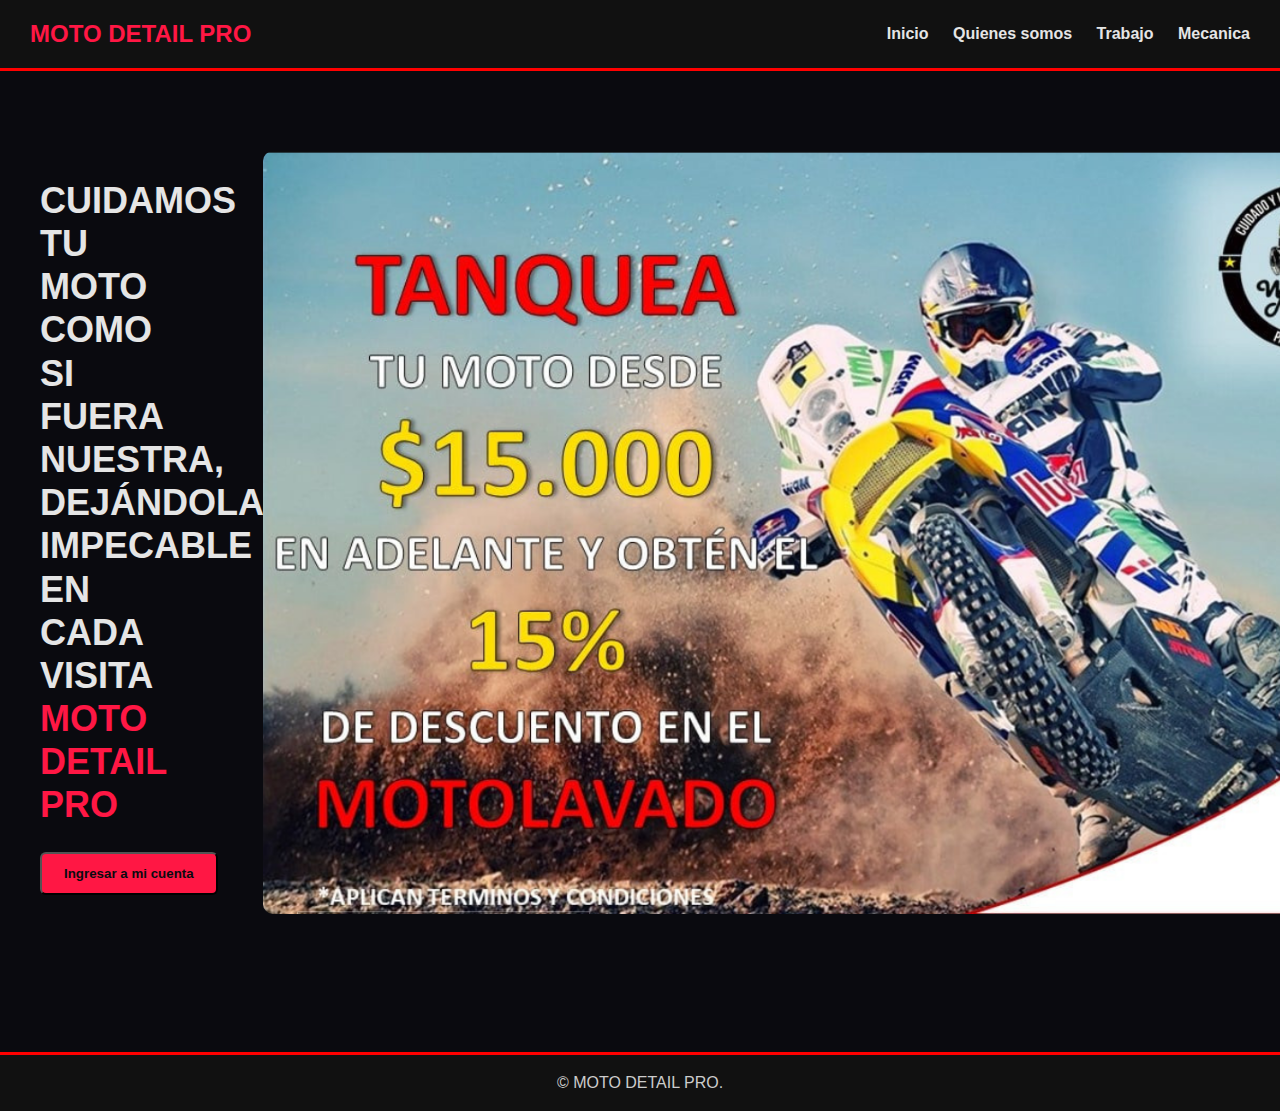
<file: index.html>
<!DOCTYPE html>
<html lang="es">

<head>
  <meta charset="UTF-8">
  <meta name="viewport" content="width=device-width, initial-scale=1.0">
  <title>MOTODETAIL PRO</title>
  <link rel="stylesheet" href="styles.css">
</head>

<body>


  <header id="top">
    <h1>MOTO DETAIL PRO</h1>
    <nav>
      <a href="index.html">Inicio</a>
      <a href="somos.html">Quienes somos</a>
      <a href="trabajo.html">Trabajo</a>
      <a href="mecanica.html">Mecanica</a>
    </nav>
  </header>

  
  <main>

    <section class="hero">
      <div class="hero-text">
        <h2>
          CUIDAMOS TU MOTO COMO SI FUERA NUESTRA,
          DEJÁNDOLA IMPECABLE EN CADA VISITA
          <br>
          <span class="highlight">MOTO DETAIL PRO</span>
        </h2>

        <button class="btn btn-open">Ingresar a mi cuenta</button>

      </div>

      <figure>
        <img src="img/img1.png" alt="MOTO DETAIL PRO" class="hero-img">
      </figure>0
    </section>

  
    <section class="modal hidden" id="authModal" role="dialog" aria-hidden="true">

  <button class="btn-close" id="closeAuth">X</button>

  <!-- TABS -->
  <div class="tabs">
      <button class="tab active" data-tab="login">Iniciar Sesión</button>
      <button class="tab" data-tab="register">Crear Cuenta</button>
      <button class="tab" data-tab="recover">Recuperar Contraseña</button>
  </div>

  <!-- LOGIN -->
  <div class="tab-content active" id="tab-login">
      <h2 class="modal-title">Bienvenido de nuevo</h2>

      <label>Email</label>
      <input type="email" id="loginEmail" class="campo">
      <p class="error" id="loginEmailError"></p>

      <label>Contraseña</label>
      <input type="password" id="loginPassword" class="campo">
      <p class="error" id="loginPassError"></p>

      <button class="btn-auth" id="btnLogin">Ingresar</button>
  </div>

  <!-- REGISTRO -->
  <div class="tab-content" id="tab-register">
      <h2 class="modal-title">Crear una cuenta</h2>

      <label>Nombre completo</label>
      <input type="text" id="regNombre" class="campo">
      <p class="error" id="regNombreError"></p>

      <label>Email</label>
      <input type="email" id="regEmail" class="campo">
      <p class="error" id="regEmailError"></p>

      <label>Contraseña</label>
      <input type="password" id="regPassword" class="campo">
      <p class="error" id="regPassError"></p>

      <label>Edad</label>
      <input type="number" id="regEdad" class="campo">
      <p class="error" id="regEdadError"></p>

      <button class="btn-auth" id="btnRegister">Crear Cuenta</button>
  </div>

  <!-- RECUPERAR CONTRASEÑA -->
  <div class="tab-content" id="tab-recover">
      <h2 class="modal-title">Recuperar Contraseña</h2>

      <label>Ingresa tu Email</label>
      <input type="email" id="recEmail" class="campo">
      <p class="error" id="recEmailError"></p>

      <button class="btn-auth" id="btnRecover">Enviar enlace</button>

      <p class="recover-info">* Te enviaremos un enlace simulado para restablecer tu contraseña.</p>
  </div>

</section>

<div class="overlay hidden"></div>

    <div class="overlay hidden"></div>

  </main>

  <footer>
    <p>&copy; MOTO DETAIL PRO.</p>
  </footer>

  <script src="script.js"></script>

</body>
</html>
</file>
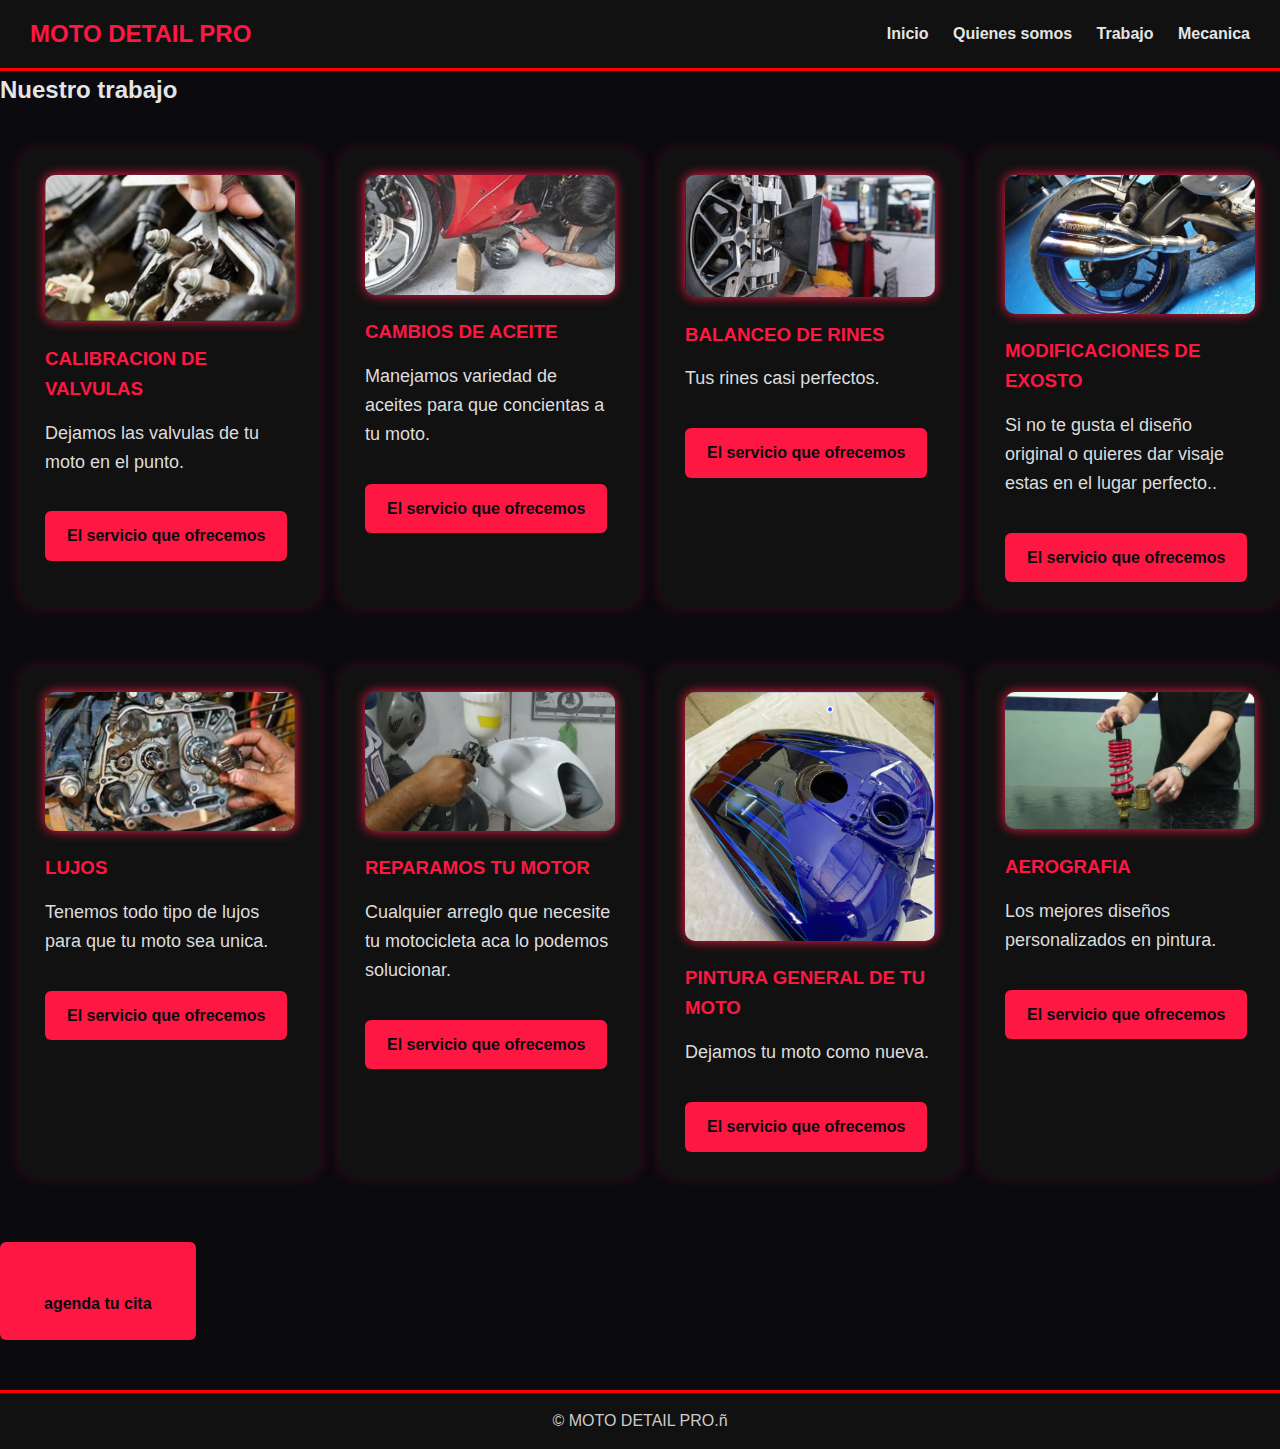
<file: mecanica.html>
<!DOCTYPE html>
<html lang="es">

<head>
  <meta charset="UTF-8">
  <meta name="viewport" content="width=device-width, initial-scale=1.0">
  <title>MOTODETAIL PRO</title>
  <link rel="stylesheet" href="styles.css">
</head>

<body>

  <header id="top">
    <h1>MOTO DETAIL PRO</h1>
    <nav>
      <a href="index.html">Inicio</a>
      <a href="somos.html">Quienes somos</a>
      <a href="trabajo.html">Trabajo</a>
      <a href="mecanica.html">Mecanica</a>
    </nav>
  </header>

  <main>
    <h2>Nuestro trabajo</h2>

    <div class="portfolio">

      <div class="card">
        <img src="img/img5.png" alt="MOTO GP">
        <h3>CALIBRACION DE VALVULAS</h3>
        <p>Dejamos las valvulas de tu moto en el punto.</p>
        <a href="#" class="btn" target="_blank">El servicio que ofrecemos</a>
      </div>


      <div class="card">
        <img src="img/img6.png" alt="Formula1">
        <h3>CAMBIOS DE ACEITE</h3>
        <p>Manejamos variedad de aceites para que concientas a tu moto.</p>
        <a href="#" class="btn" target="_blank">El servicio que ofrecemos</a>
      </div>


      <div class="card">
        <img src="img/img7.png" alt="Red bull">
        <h3>BALANCEO DE RINES</h3>
        <p>Tus rines casi perfectos.</p>
        <a href="#" class="btn" target="_blank">El servicio que ofrecemos</a>
      </div>


      <div class="card">
        <img src="img/img8.png" alt="MOTO GP">
        <h3>MODIFICACIONES DE EXOSTO</h3>
        <p>Si no te gusta el diseño original o quieres dar visaje estas en el lugar perfecto..</p>
        <a href="#" class="btn" target="_blank">El servicio que ofrecemos</a>
      </div>


      <div class="card">
        <img src="img/img9.png" alt="Formula1">
        <h3>BAÑO AL DETALLE</h3>
        <p>Productos premium para tu moto.</p>
        <a href="#" class="btn" target="_blank">El servicio que ofrecemos</a>
      </div>


      <div class="card">
        <img src="img/img10.png" alt="Red bull">
        <h3>LUJOS</h3>
        <p>Tenemos todo tipo de lujos para que tu moto sea unica.</p>
        <a href="#" class="btn" target="_blank">El servicio que ofrecemos</a>
      </div>



      <div class="card">
        <img src="img/img11.png" alt="MOTO GP">
        <h3>REPARAMOS TU MOTOR</h3>
        <p>Cualquier arreglo que necesite tu motocicleta aca lo podemos solucionar.</p>
        <a href="#" class="btn" target="_blank">El servicio que ofrecemos</a>
      </div>

      <div class="card">
        <img src="img/img12.png" alt="Formula1">
        <h3>PINTURA GENERAL DE TU MOTO</h3>
        <p>Dejamos tu moto como nueva.</p>
        <a href="#" class="btn" target="_blank">El servicio que ofrecemos</a>
      </div>



      <div class="card">
        <img src="img/img13.png" alt="Red bull">
        <h3>AEROGRAFIA</h3>
        <p>Los mejores diseños personalizados en pintura.</p>
        <a href="#" class="btn" target="_blank">El servicio que ofrecemos</a>
      </div>


      <div class="card">
        <img src="img/img14.png" alt="Formula1">
        <h3>ARREGLO DE SUSPENCIÒN</h3>
        <p>Hacemos arreglos y mantenimientos a tu suspencion.</p>
        <a href="#" class="btn" target="_blank">El servicio que ofrecemos</a>
      </div>


    </div>
<div class="btn">
<a href="#" class="btn2" target="_blank">agenda tu cita</a>
      </div>



  </main>

  <footer>
    <p>&copy; MOTO DETAIL PRO.ñ


    </p>
  </footer>

</body>

</html>
</file>
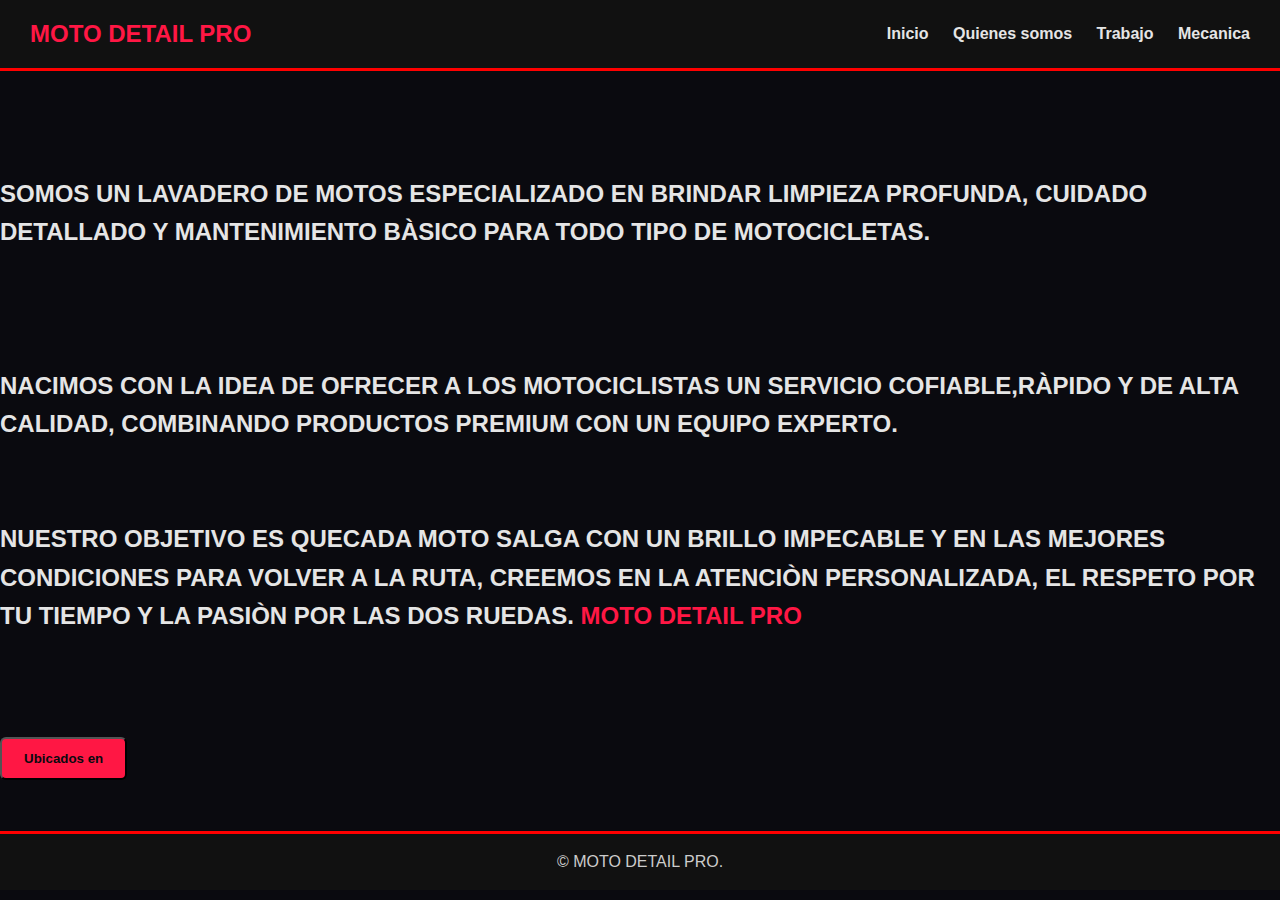
<file: somos.html>
<!DOCTYPE html>
<html lang="es">

<head>
  <meta charset="UTF-8">
  <meta name="viewport" content="width=device-width, initial-scale=1.0">
  <title>MOTODETAIL PRO</title>
  <link rel="stylesheet" href="styles.css">
</head>


<body>

  <header id="top">
    <h1>MOTO DETAIL PRO</h1>
    <nav>
      <a href="index.html">Inicio</a>
      <a href="somos.html">Quienes somos</a>
      <a href="trabajo.html">Trabajo</a>
      <a href="mecanica.html">Mecanica</a>
    </nav>
  </header>


  <main>
    <section class="hero2">
    <br>
    <br>
    <br>
    <br>
      <div class="hero-text2">
        <h2>
          SOMOS UN LAVADERO DE MOTOS ESPECIALIZADO EN BRINDAR LIMPIEZA PROFUNDA, CUIDADO DETALLADO Y MANTENIMIENTO
          BÀSICO
          PARA TODO TIPO DE MOTOCICLETAS.<br><br><br><br>NACIMOS CON LA IDEA DE OFRECER A LOS MOTOCICLISTAS UN SERVICIO
          COFIABLE,RÀPIDO
          Y DE ALTA CALIDAD, COMBINANDO PRODUCTOS PREMIUM CON UN EQUIPO EXPERTO.
          <br>
          <br>
          <br>
          NUESTRO OBJETIVO ES QUECADA MOTO SALGA CON UN BRILLO IMPECABLE Y EN LAS MEJORES CONDICIONES PARA VOLVER A LA
          RUTA,
          CREEMOS EN LA ATENCIÒN PERSONALIZADA, EL RESPETO POR TU TIEMPO Y LA PASIÒN POR LAS DOS RUEDAS.
          <span class="highlight">MOTO DETAIL PRO</span>
        </h2>
        <br>
        <br>
        <br>

 
<button class="btn-ubicacion btn">Ubicados en</button>



<section class="modal modal-ubicacion hidden">
        <h1 class="titulo">Nuestra Ubicación</h1>

        <div class="contenedor">
            <button class="btn-close btn-close-ubicacion">X</button>

            <h2>Estamos ubicados en:</h2>

            <p class="texto-ubicacion">
                 <strong>Funza - Cundinamarca - Colombia</strong><br>
                Barrio <strong>Villa Paul</strong><br>
                
            </p>

            <div class="mapa">
                
                <iframe 
                    src="https://www.google.com/maps/embed?pb=!1m18!1m12!1m3!1d3976.7322000972114!2d-74.2154666!3d4.7129462!2m3!1f0!2f0!3f0!3m2!1i1024!2i768!4f13.1!3m3!1m2!1s0x8e3f8938c36e6711%3A0xb0ff1bf43ca58f38!2sCl.%2010%20%2315-30%2C%20Funza%2C%20Cundinamarca!5e0!3m2!1ses-419!2sco!4v1732823159000!5m2!1ses-419!2sco"
                    width="100%"
                    height="250"
                    style="border:0; border-radius:10px;"
                    allowfullscreen=""
                    loading="lazy">
                </iframe>
            </div>
        </div>
</section>

<div class="overlay overlay-ubicacion hidden"></div>

      </div>
  </main>



  <footer>
    <p>&copy; MOTO DETAIL PRO.</p>
  </footer>
  <script src="script.js"></script>


</body>

</html>
</file>
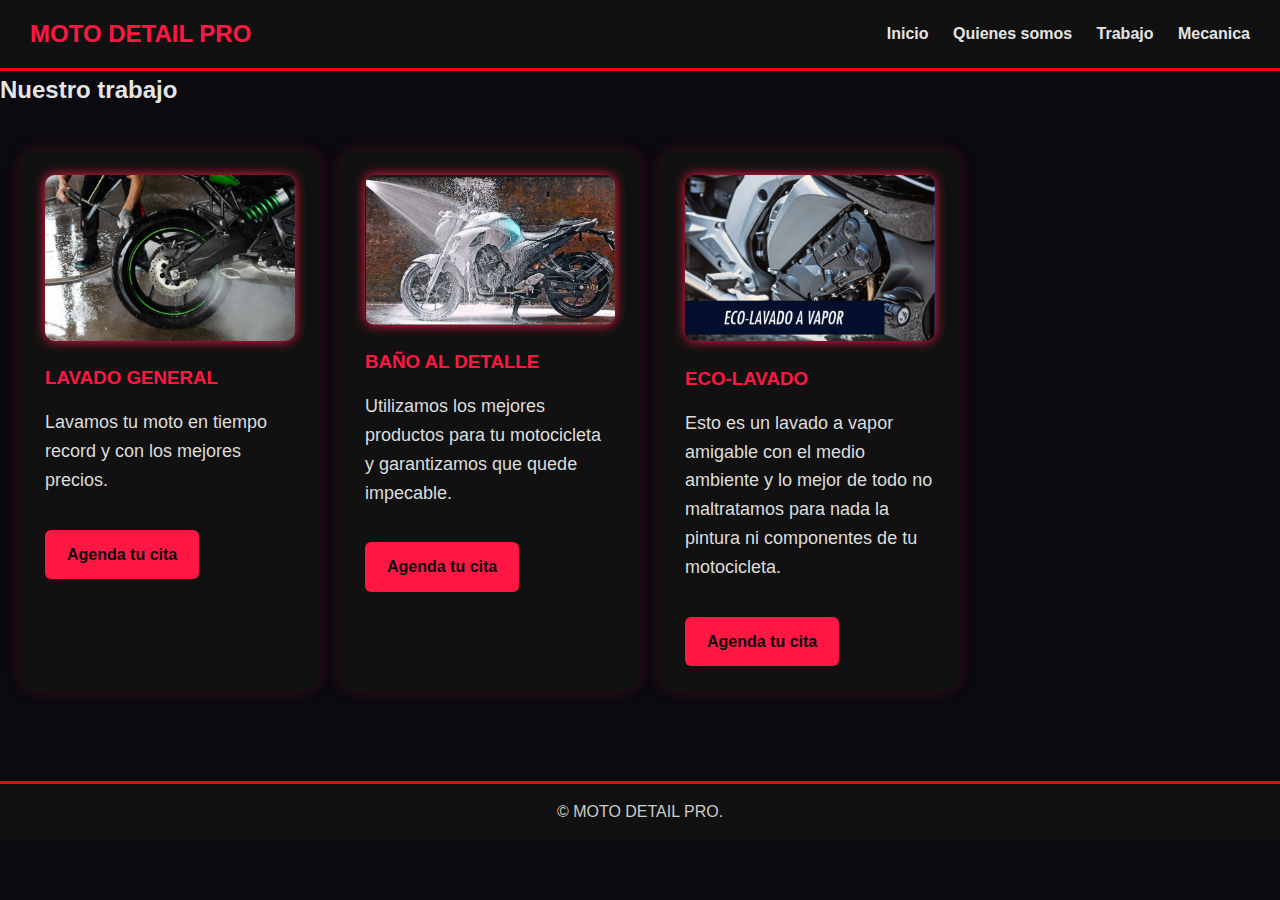
<file: trabajo.html>
<!DOCTYPE html>
<html lang="es">

<head>
  <meta charset="UTF-8">
  <meta name="viewport" content="width=device-width, initial-scale=1.0">
  <title>MOTODETAIL PRO</title>
  <link rel="stylesheet" href="styles.css">
</head>

<body>



  <!-- Header -->
  <header id="top">
    <h1>MOTO DETAIL PRO</h1>
    <nav>
      <a href="index.html">Inicio</a>
      <a href="somos.html">Quienes somos</a>
      <a href="trabajo.html">Trabajo</a>
      <a href="mecanica.html">Mecanica</a>
    </nav>
  </header>

  <main>
    <h2>Nuestro trabajo</h2>
    <div class="portfolio">
      <div class="card">
        <img src="img/img2.png" alt="MOTO GP">
        <h3>LAVADO GENERAL</h3>
        <p>Lavamos tu moto en tiempo record y con los mejores precios.</p>
        <a href="********" class="btn" target="_blank">Agenda tu cita</a>
      </div>

      <div class="card">
        <img src="img/img3.png" alt="Formula1">
        <h3>BAÑO AL DETALLE</h3>
        <p>Utilizamos los mejores productos para tu motocicleta y garantizamos que quede impecable.</p>
        <a href="******" class="btn" target="_blank">Agenda tu cita</a>
      </div>

      <div class="card">
        <img src="img/img4.png" alt="Red bull">
        <h3>ECO-LAVADO</h3>
        <p>Esto es un lavado a vapor amigable con el medio ambiente y lo mejor de todo no maltratamos para nada la
          pintura ni componentes de tu motocicleta.</p>
        <a href="*****" class="btn" target="_blank">Agenda tu cita</a>
      </div>
    </div>
  </main>


  <!-- Footer -->
  <footer>
    <p>&copy; MOTO DETAIL PRO.</p>
  </footer>

</body>

</html>
</file>
<file: styles.css>
* {
  margin: 0;
  padding: 0;
  box-sizing: border-box;
}


body {
  background: #0A0A0F;
  font-family: Arial, sans-serif;
  color: #e5e5e5;
  line-height: 1.6;
}

header {
  background: #111;
  color: #FF1744;
  display: flex;
  justify-content: space-between;
  align-items: center;
  padding: 15px 30px;
  border-bottom: 3px solid red; 
}

header h1 {
  margin: 0;
  font-size: 24px; 
  font-weight: 900;
}

nav a {
  margin-left: 20px;
  color: #e5e5e5;
  text-decoration: none;
  font-weight: bold;
  transition: 0.3s;
}

nav a:hover {
  color: #FF1744;
}

.hero {
  display: flex;               
  justify-content: space-between;
  align-items: center;
  padding: 80px 40px;
  text-align: left;            
}

.hero h2 {
  width: 55%;                 
  font-size: 36px;           
  font-weight: 900;
  line-height: 1.2;
  text-transform: uppercase;
}

.highlight {
  color: #FF1744;
  font-weight: 900;
}

.hero-img {
  width: 1350px;
  border-radius: 10px;

  align-self: flex-end;  
}

.hero2 {
  display: text;               
  justify-content: space-between;
  align-items: center;
  padding: 1px 0px;
  text-align: left;            
}
.hero-img2 {
  width: 800px;
  border-radius: 10px;

  align-self:center ;  
}

.btn {
  display: inline-block;
  padding: 12px 22px;
  background: #FF1744;
  color: #0A0A0F;
  font-weight: bold;
  border-radius: 6px;
  text-decoration: none;
  transition: 0.3s;
  margin-top: 25px;
}

.btn:hover {
  background: #ff2e55;
  transform: scale(1.05);
}

section {
  padding: 40px 20px;
  text-align: center;
}

.card {
  background: #111;
  border-radius: 16px;
  padding: 25px;
  margin: 20px auto;
  max-width: 800px;
  box-shadow: 0 0 15px rgba(255, 23, 68, 0.2);
  transition: 0.3s;
}

.card:hover {
  transform: translateY(-8px) scale(1.02);
  box-shadow: 0 0 25px #FF1744;
}

.card h1,
.card h2,
.card h3 {
  color: #FF1744;
  margin-bottom: 15px;
}

.card p,
.card li {
  color: #ccc;
  margin-bottom: 10px;
}

.profile-pic {
  width: 150px;
  border-radius: 50%;
  margin-bottom: 20px;
  box-shadow: 0 0 10px #FF1744;
}

.buttons a {
  display: inline-block;
  margin: 10px;
  padding: 10px 18px;
  background: #FF1744;
  color: #0A0A0F;
  font-weight: bold;
  border-radius: 8px;
  text-decoration: none;
  transition: 0.3s;
  box-shadow: 0 0 10px #FF1744;
}

.buttons a:hover {
  box-shadow: 0 0 20px #FF1744, 0 0 40px #FF1744;
  transform: scale(1.08);
}

.portfolio {
  display: grid;
  grid-template-columns: repeat(auto-fit, minmax(280px, 1fr));
  gap: 25px;
  padding: 20px;
}

.portfolio .card img {
  width: 250px;
  margin-bottom: 15px;
  filter: drop-shadow(0 0 6px #FF1744);
}

.contact-section {
  text-align: center;
  max-width: 600px;
  margin: auto;
}

.contact-img {
  width: 300px;
  margin: 20px auto;
  display: block;
  border-radius: 12px;
  box-shadow: 0 0 15px #FF1744;
}

.contact-form {
  display: flex;
  flex-direction: column;
  gap: 15px;
  margin-top: 20px;
}

.contact-form label {
  text-align: left;
  font-weight: bold;
  color: #FF1744;
}

.contact-form input,
.contact-form textarea {
  padding: 10px;
  border: none;
  border-radius: 8px;
  outline: none;
  background: #1a1a1a;
  color: #e5e5e5;
  font-size: 14px;
  box-shadow: inset 0 0 6px rgba(255, 23, 68, 0.5);
  transition: 0.3s;
}

.contact-form input:focus,
.contact-form textarea:focus {
  box-shadow: 0 0 12px #FF1744;
}

footer {
  background: #111;
  color: #ccc;
  text-align: center;
  padding: 15px;
  margin-top: 50px;
  border-top: 3px solid red;
}

.portfolio {
  display: grid;
  grid-template-columns: repeat(5, 1fr);
  gap: 20px;
  padding: 20px;
}



.card img {
  width: 100%;
  border-radius: 10px;
}
.btn2 {
  
  display: inline-block;
  padding: 12px 22px;
  background: #FF1744;
  color: #0A0A0F;
  font-weight: bold;
  border-radius: 6px;
  text-decoration: none;
  transition: 0.3s;
  margin-top: 25px;

}



.hidden {
  display: none;
}

.btn-close {
  background: #FF1744;
  color: #111;
  border: none;
  padding: 8px 12px;
  border-radius: 5px;
  cursor: pointer;
  font-weight: bold;
  float: right;
}

.overlay {
  position: fixed;
  top: 0;
  left: 0;
  width: 100%;
  height: 100%;
  background: rgba(0, 0, 0, 0.7);
  z-index: 1000;
}


.modal {
    position: fixed;
    top: 50%;
    left: 50%;
    transform: translate(-50%, -50%);

    width: 420px;
    padding: 20px;

    background: #0d0f11;
    border: 1px solid #ff003366;
    border-radius: 15px;

    box-shadow: 
        0 0 25px #ff002255,
        0 0 60px #ff000022 inset,
        0 0 80px #ff002244 inset;

    z-index: 200;
    display: flex;
    flex-direction: column;
    gap: 1rem;

    animation: modalFade 0.25s ease-out;
}

@keyframes modalFade {
    from { opacity: 0; transform: translate(-50%, -48%); }
    to   { opacity: 1; transform: translate(-50%, -50%); }
}

.titulo {
    color: #ff1a1a;
    background: #3a0000;
    padding: 12px;
    border-radius: 10px;
    text-align: center;
    font-size: 1.3em;
    font-weight: 800;
    text-shadow: 0 0 12px #ff2a2a, 0 0 20px #ff0000;
    font-family: "Orbitron", sans-serif;
}

.contenedor {
    background: #111;
    padding: 20px;
    border-radius: 12px;
    box-shadow: 0 0 20px #ff000033;
}

label {
    font-size: 14px;
    font-weight: bold;
    color: #ffb3b3;
}

.campo {
    width: 100%;
    padding: 10px;
    margin-bottom: 8px;

    background: #0b0f11;
    border: 1px solid #660000;
    border-radius: 6px;

    color: #ffd6d6;
    font-size: 14px;
    transition: 0.25s;
}

.campo:focus {
    border-color: #ff1a1a;
    box-shadow: 
        0 0 10px #ff1a1a,
        0 0 20px #ff000099 inset;
    outline: none;
}

.error {
    color: #ff3b3b;
    font-size: 13px;
    height: 16px;
}

.botones button {
    flex: 1;
    margin: 5px;
    padding: 10px;

    background: #990000;
    color: white;

    border: none;
    border-radius: 6px;
    cursor: pointer;
    font-weight: bold;

    transition: 0.25s;
    box-shadow: 
        0 0 10px #ff000066,
        0 0 20px #ff000033 inset;
}

.botones button:hover {
    background: #ff1a1a;
    box-shadow: 
        0 0 18px #ff0000,
        0 0 30px #ff0000aa inset;
}

.btn-close {
    position: absolute;
    top: 12px;
    right: 12px;

    background: #ff1a1a;
    color: white;
    font-weight: bold;

    border: none;
    border-radius: 50%;
    padding: 8px 12px;
    cursor: pointer;

    transition: 0.25s;
    box-shadow: 0 0 10px #ff000088;
}

.btn-close:hover {
    background: #ff4949;
    box-shadow: 0 0 14px #ff0000cc;
}

.resultado {
    margin-top: 15px;
    padding: 12px;

    background: #0c0c0c;
    border-left: 3px solid #ff1a1a;
    border-radius: 6px;

    box-shadow: 0 0 15px #ff000055;
    color: #ffbdbd;
    display: none;
}


.overlay {
    position: fixed;
    top: 0;
    left: 0;
    width: 100%;
    height: 100%;

    background: rgba(60, 0, 0, 0.65);
    backdrop-filter: blur(3px);
    z-index: 100;
}

.hidden { display: none; }


.modal-ubicacion .texto-ubicacion {
    color: #ffb3b3;
    font-size: 15px;
    margin-bottom: 15px;
}

.mapa iframe {
    border: 1px solid #ff1a1a;
    box-shadow: 0 0 15px #ff000055;
}

/* ====== MODAL AUTH PROFESIONAL ======= */

.tabs {
    display: flex;
    justify-content: space-around;
    margin-bottom: 18px;
}

.tab {
    flex: 1;
    margin: 0 4px;
    padding: 10px;
    background: #1a0000;
    border: 1px solid #550000;
    color: #ffbdbd;
    cursor: pointer;
    border-radius: 6px;
    font-weight: bold;
    transition: 0.25s;
    text-align: center;
}

.tab.active {
    background: #ff1a1a;
    color: #fff;
    box-shadow: 0 0 12px #ff0000;
}

.tab:hover {
    background: #b30000;
}

.tab-content {
    display: none;
}

.tab-content.active {
    display: block;
}

.modal-title {
    text-align: center;
    color: #ff4d4d;
    font-size: 20px;
    margin-bottom: 12px;
}

.btn-auth {
    width: 100%;
    padding: 12px;
    margin-top: 10px;
    background: #b30000;
    color: white;
    border: none;
    border-radius: 6px;
    cursor: pointer;
    font-weight: bold;
    box-shadow: 0 0 10px #ff000066;
    transition: 0.25s;
}

.btn-auth:hover {
    background: #ff1a1a;
    box-shadow: 0 0 16px #ff0000;
}

.recover-info {
    margin-top: 10px;
    color: #ff9f9f;
    font-size: 13px;
    text-align: center;
}

.card h1 {
    color: #FF1744;
    text-transform: uppercase;
    font-weight: 900;
}

.card p {
    font-size: 18px;
    color: #ddd;
    margin-top: 10px;
}
</file>
